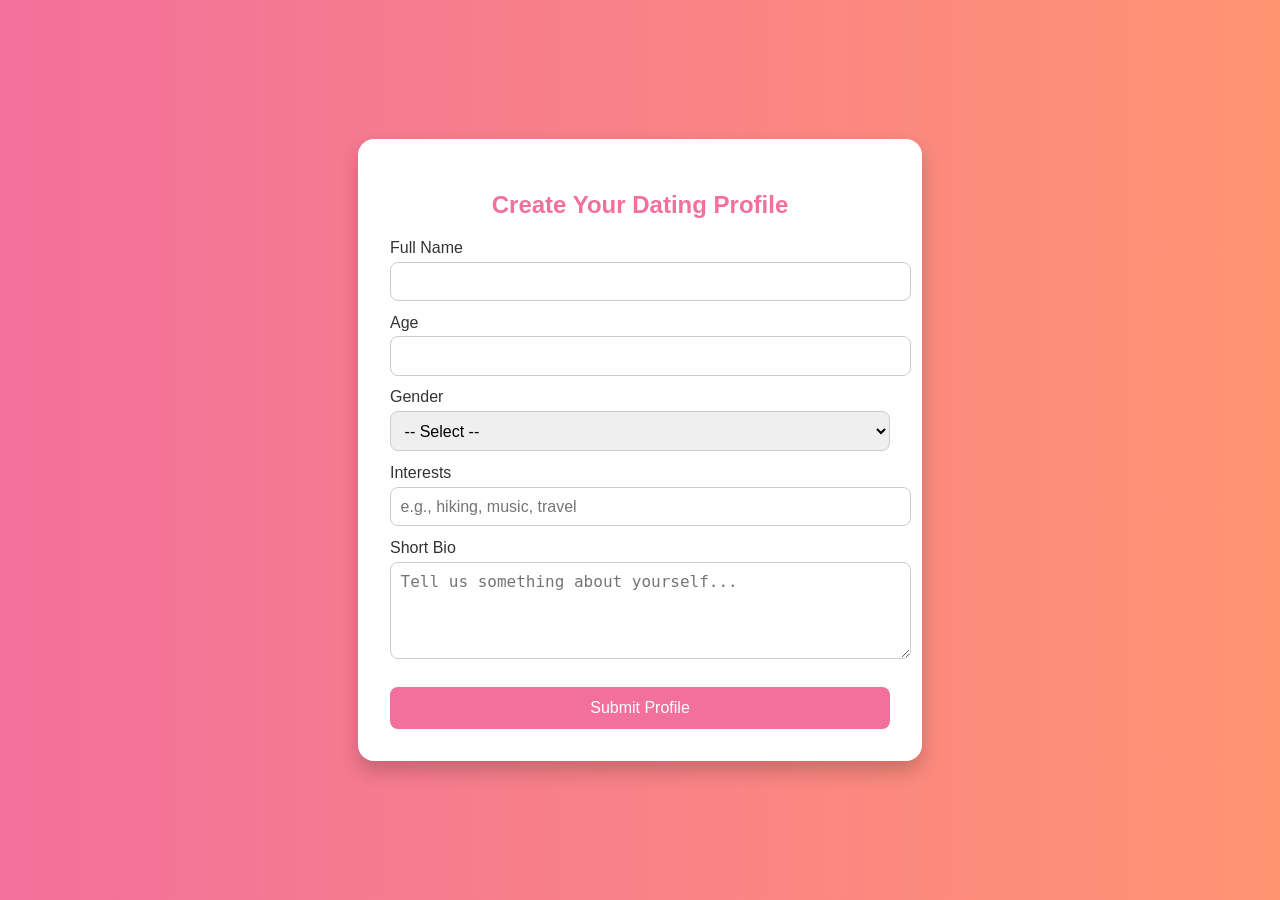
<file: form.html>
<!DOCTYPE html>
<html lang="en">
<head>
  <meta charset="UTF-8">
  <meta name="viewport" content="width=device-width, initial-scale=1">
  <link rel="stylesheet" href="style2.css">
  <title>Dating Profile Form</title>
</head>
<body>
  <div class="form-container">
    <h2>Create Your Dating Profile</h2>
    <form action="valentine.html" method="get">
      <label for="name">Full Name</label>
      <input type="text" id="name" name="name" required>

      <label for="age">Age</label>
      <input type="number" id="age" name="age" min="18" max="99" required>

      <label for="gender">Gender</label>
      <select id="gender" name="gender" required>
        <option value="">-- Select --</option>
        <option value="male">Male</option>
        <option value="female">Female</option>
        <option value="nonbinary">Non-binary</option>
        <option value="other">Other</option>
      </select>

      <label for="interests">Interests</label>
      <input type="text" id="interests" name="interests" placeholder="e.g., hiking, music, travel">

      <label for="bio">Short Bio</label>
      <textarea id="bio" name="bio" rows="4" placeholder="Tell us something about yourself..."></textarea>

      <button type="submit">Submit Profile</button>
    </form>
  </div>
</body>
</html>
</file>
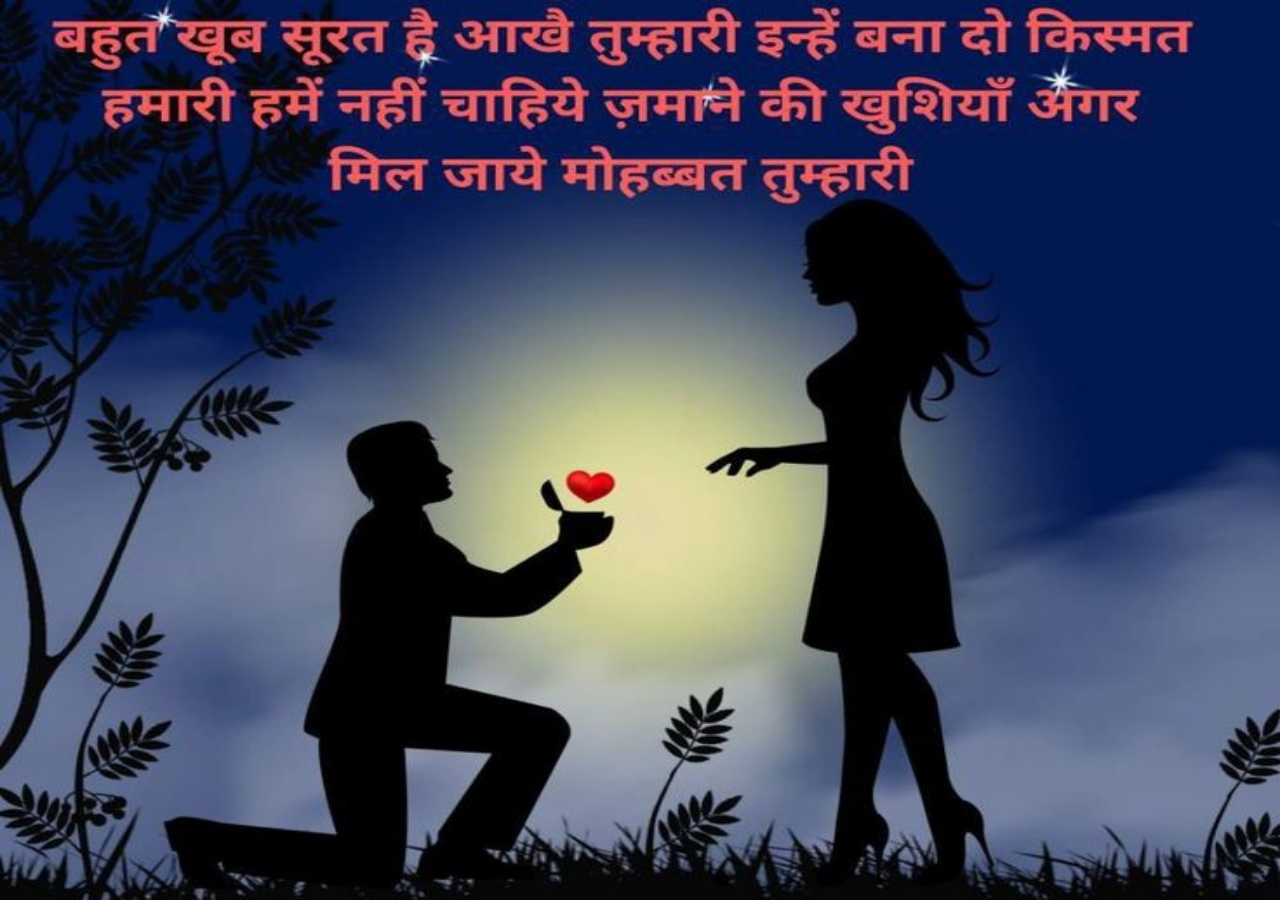
<file: valentine.html>
<!DOCTYPE html>
<html lang="en">
<head>
    <meta charset="UTF-8">
    <meta name="viewport" content="width=device-width, initial-scale=1.0">
    <title>Valentine Me</title>
</head>
<body>
<style>
body{
    margin: 0;
    padding: 0;
    font-family: Arial, Helvetica, sans-serif;
    border: border-box;
    position: sticky;
    background: url(bg.jpg);
    background-attachment: fixed;
    
    background-size: 100% 100%;
}
    </style>
</body>
</html>
</file>
<file: style2.css>
body {
    font-family: 'Segoe UI', Tahoma, Geneva, Verdana, sans-serif;
    background: linear-gradient(to right, #f2709c, #ff9472);
    margin: 0;
    padding: 0;
    display: flex;
    justify-content: center;
    align-items: center;
    height: 100vh;
  }

  .form-container {
    background: white;
    padding: 2rem;
    border-radius: 1rem;
    box-shadow: 0 10px 20px rgba(0,0,0,0.2);
    width: 100%;
    max-width: 500px;
  }

  h2 {
    text-align: center;
    color: #f2709c;
  }

  label {
    display: block;
    margin: 0.8rem 0 0.3rem;
    color: #333;
  }

  input, select, textarea {
    width: 100%;
    padding: 0.6rem;
    border: 1px solid #ccc;
    border-radius: 0.5rem;
    font-size: 1rem;
  }

  textarea {
    resize: vertical;
  }

  button {
    margin-top: 1.5rem;
    width: 100%;
    background-color: #f2709c;
    color: white;
    padding: 0.75rem;
    font-size: 1rem;
    border: none;
    border-radius: 0.5rem;
    cursor: pointer;
    transition: background 0.3s ease;
  }

  button:hover {
    background-color: #d95884;
  }
</file>
